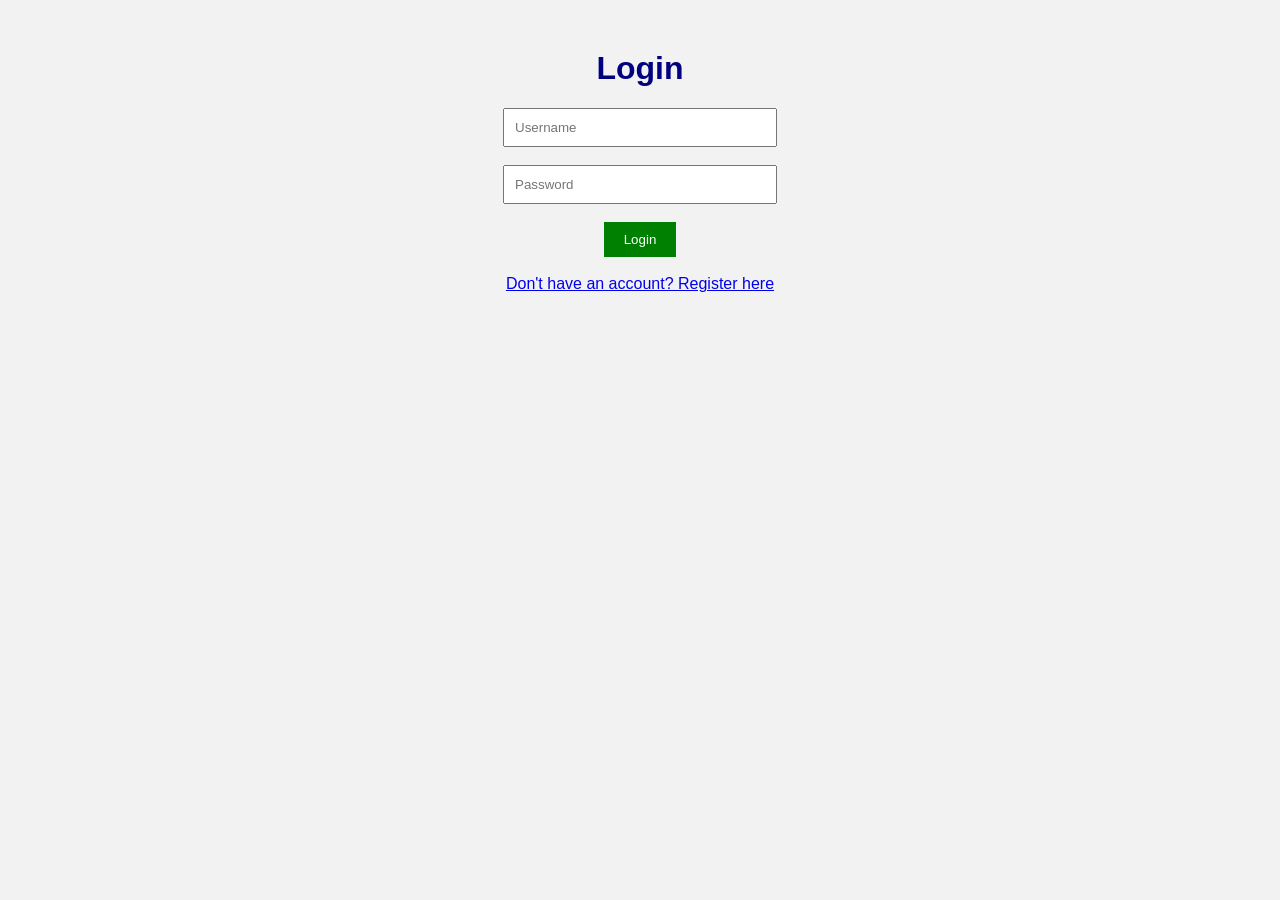
<file: index.html>
<!DOCTYPE html>
<html>
<head>
    <title>Login Page</title>
    <link rel="stylesheet" href="style.css">
</head>

<body>

    <h1>Login</h1>

    <input type="text" id="username" placeholder="Username">
    <br><br>

    <input type="password" id="password" placeholder="Password">
    <br><br>

    <button onclick="loginUser()">Login</button>

    <br><br>

    <a href="register.html">Don't have an account? Register here</a>

    <script>
function loginUser() {
    let user = document.getElementById("username").value.trim();
    let pass = document.getElementById("password").value.trim();

    let storedEmail = localStorage.getItem("userEmail");
    let storedPassword = localStorage.getItem("userPassword");

    if (user === "" || pass === "") {
        alert("Please fill all fields!");
        return;
    }

    if (user === storedEmail && pass === storedPassword) {
        alert("Login successful!");
        window.location.href = "dashboard.html";
    } else {
        alert("Invalid credentials!");
    }
}
</script>

</body>
</html>
</file>
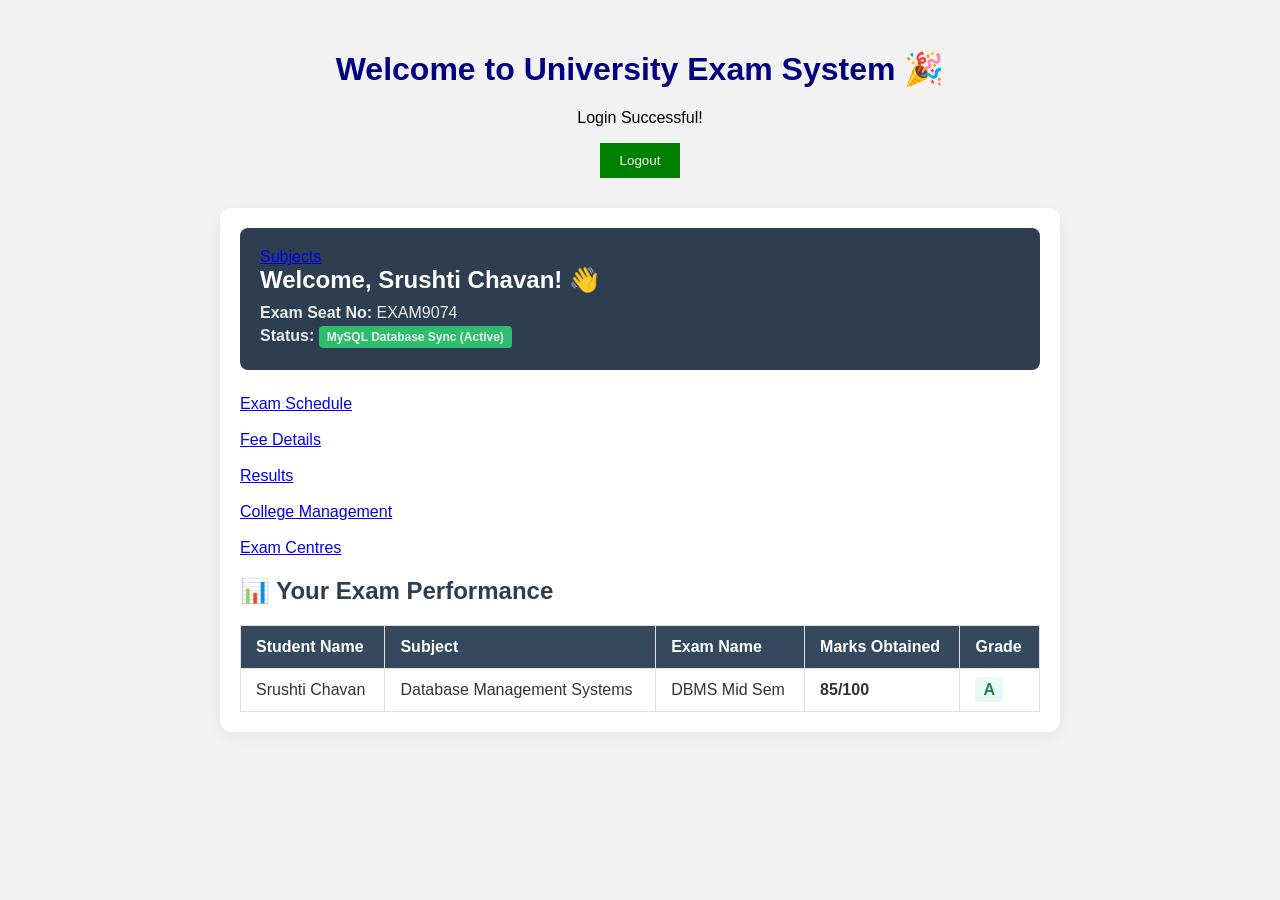
<file: dashboard.html>
<!DOCTYPE html>
<html>
<head>
    <title>Dashboard</title>
    <link rel="stylesheet" href="style.css">
</head>
<body>

    <h1>Welcome to University Exam System 🎉</h1>

    <p>Login Successful!</p>

    <button onclick="logout()">Logout</button>

    <script>
        function logout() {
            window.location.href = "login.html";
        }
    </script>
<style>
    .dashboard-view { font-family: 'Segoe UI', Arial, sans-serif; max-width: 800px; margin: 30px auto; padding: 20px; background: #ffffff; box-shadow: 0 4px 15px rgba(0,0,0,0.05); border-radius: 12px; text-align: left; }
    .profile-banner { background: #2c3e50; color: white; padding: 20px; border-radius: 8px; margin-bottom: 25px; }
    .profile-banner h3 { margin: 0 0 10px 0; font-size: 24px; }
    .profile-banner p { margin: 5px 0; opacity: 0.9; }
    .data-table { width: 100%; border-collapse: collapse; margin-top: 15px; background: white; }
    .data-table th, .data-table td { border: 1px solid #e0e0e0; padding: 12px 15px; text-align: left; color: #333; }
    .data-table th { background-color: #34495e; color: white; font-weight: 600; }
    .data-table tr:nth-child(even) { background-color: #f8f9fa; }
    .status-badge { background: #2ecc71; color: white; padding: 4px 8px; border-radius: 4px; font-size: 12px; font-weight: bold; }
</style>

<div class="dashboard-view">
    <div class="profile-banner">
        <a href="subjects.html">Subjects</a>
        <h3>Welcome, <span id="db-user">Student</span>! 👋</h3>
        <p><b>Exam Seat No:</b> <span id="db-seat">N/A</span></p>
        <p><b>Status:</b> <span class="status-badge">MySQL Database Sync (Active)</span></p>
    </div>

    <a href="schedule.html">Exam Schedule</a>

<br><br>

<a href="fees.html">Fee Details</a>

<br><br>

<a href="results.html">Results</a>

<br><br>

<a href="college.html">College Management</a>

<br><br>

<a href="centre.html">Exam Centres</a>

<h2 style="color:#2c3e50;">📊 Your Exam Performance</h2>

    <table class="data-table">
        <thead>
            <tr>
                <th>Student Name</th>
                <th>Subject</th>
                <th>Exam Name</th>
                <th>Marks Obtained</th>
                <th>Grade</th>
            </tr>
        </thead>
        <tbody>
            <tr>
                <td><span id="t-name">Student</span></td>
                <td>Database Management Systems</td>
                <td>DBMS Mid Sem</td>
                <td><b><span id="t-marks">0</span>/100</b></td>
                <td><mark style="background: #e8f8f5; color: #1e8449; padding: 4px 8px; border-radius: 4px; font-weight: bold;"><span id="t-grade">-</span></mark></td>
            </tr>
        </tbody>
    </table>
</div>

<script>
    
    
    const savedUser = localStorage.getItem("username") || "Srushti Chavan";
    const savedSeat = localStorage.getItem("seatNo") || "EXAM9074";
    const savedMarks = localStorage.getItem("marks") || "85";
    const savedGrade = localStorage.getItem("grade") || "A";


    document.getElementById("db-user").innerText = savedUser;
    document.getElementById("db-seat").innerText = savedSeat;
    document.getElementById("t-name").innerText = savedUser;
    document.getElementById("t-marks").innerText = savedMarks;
    document.getElementById("t-grade").innerText = savedGrade;
</script>
</body>
</html>
</file>
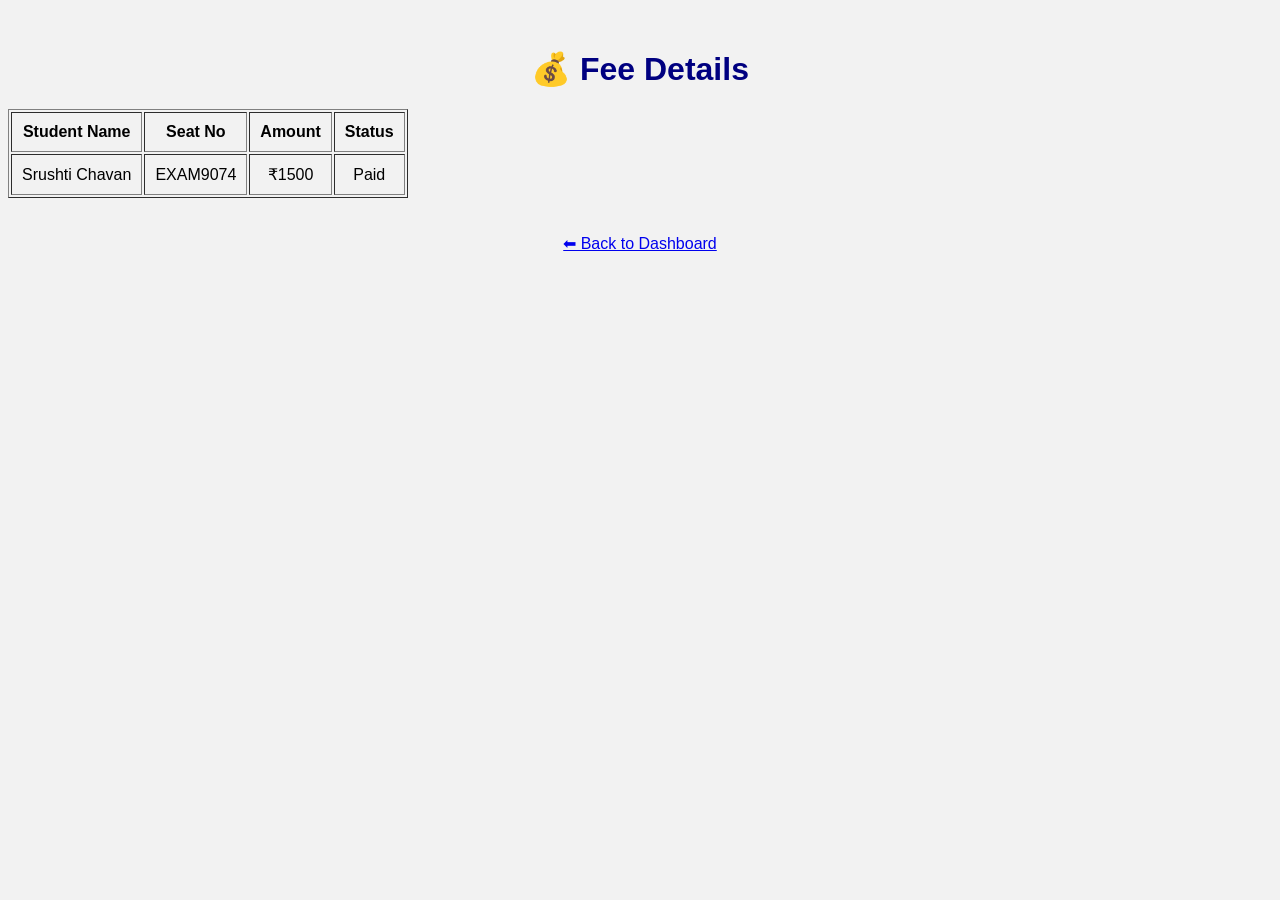
<file: fees.html>
<!DOCTYPE html>
<html>
<head>
    <title>Fee Details</title>
    <link rel="stylesheet" href="style.css">
</head>
<body>

<h1>💰 Fee Details</h1>

<table border="1" cellpadding="10">
<tr>
    <th>Student Name</th>
    <th>Seat No</th>
    <th>Amount</th>
    <th>Status</th>
</tr>

<tr>
    <td>Srushti Chavan</td>
    <td>EXAM9074</td>
    <td>₹1500</td>
    <td>Paid</td>
</tr>

</table>

<br><br>

<a href="dashboard.html">⬅ Back to Dashboard</a>

</body>
</html>
</file>
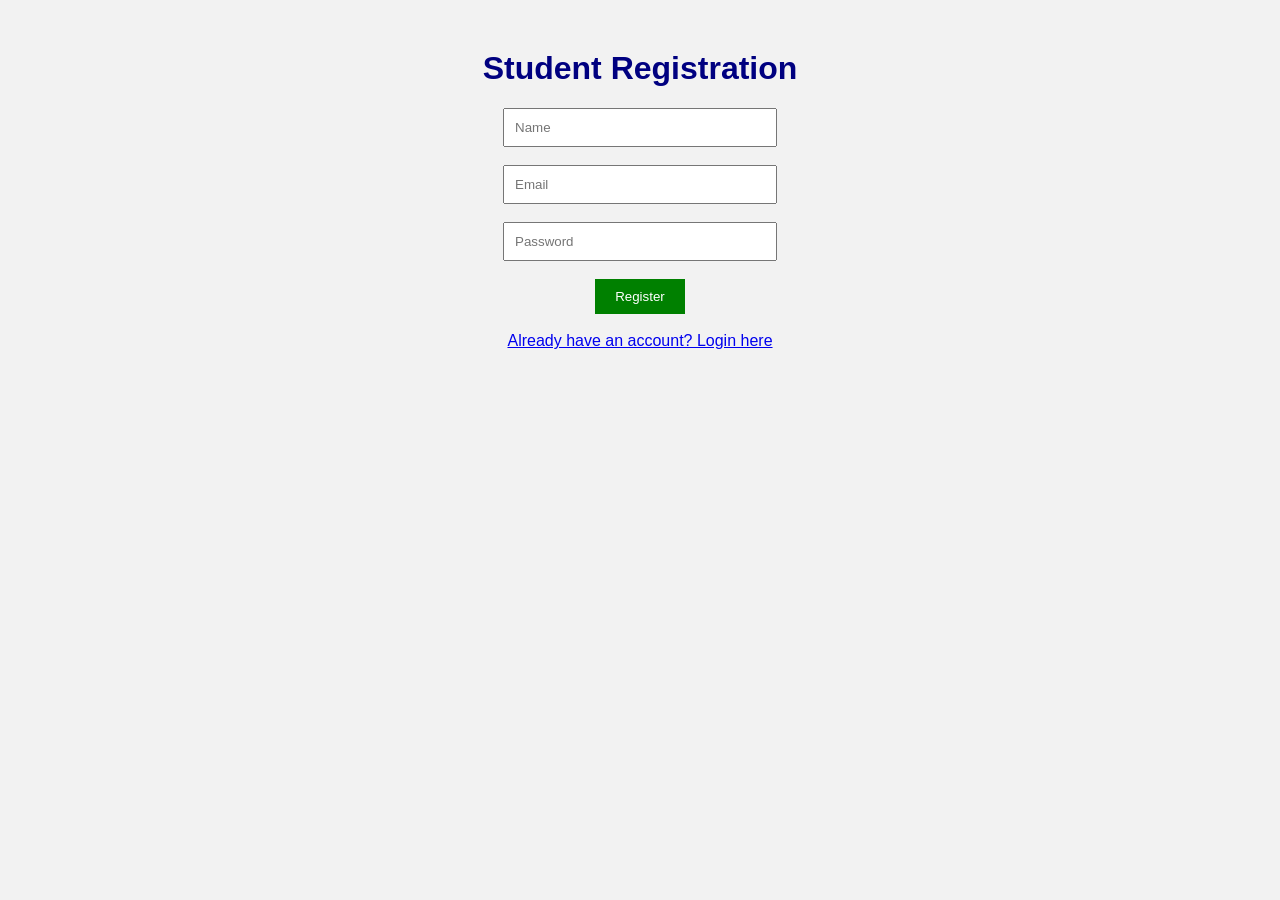
<file: register.html>
<!DOCTYPE html>
<html>
<head>
    <title>Student Registration</title>
    <link rel="stylesheet" href="style.css">
</head>

<body>

<h1>Student Registration</h1>

<input type="text" id="name" placeholder="Name">
<br><br>

<input type="email" id="email" placeholder="Email">
<br><br>

<input type="password" id="password" placeholder="Password">
<br><br>

<button onclick="registerUser()">Register</button>

<br><br>

<a href="login.html">Already have an account? Login here</a>

<script>
function registerUser() {
    let name = document.getElementById("name").value.trim();
    let email = document.getElementById("email").value.trim();
    let password = document.getElementById("password").value.trim();

    if (name === "" || email === "" || password === "") {
        alert("Please fill all fields!");
        return;
    }

    localStorage.setItem("userName", name);
    localStorage.setItem("userEmail", email);
    localStorage.setItem("userPassword", password);

    alert("Registration successful!");

    window.location.href = "login.html";
}
</script>

</body>
</html>
</file>
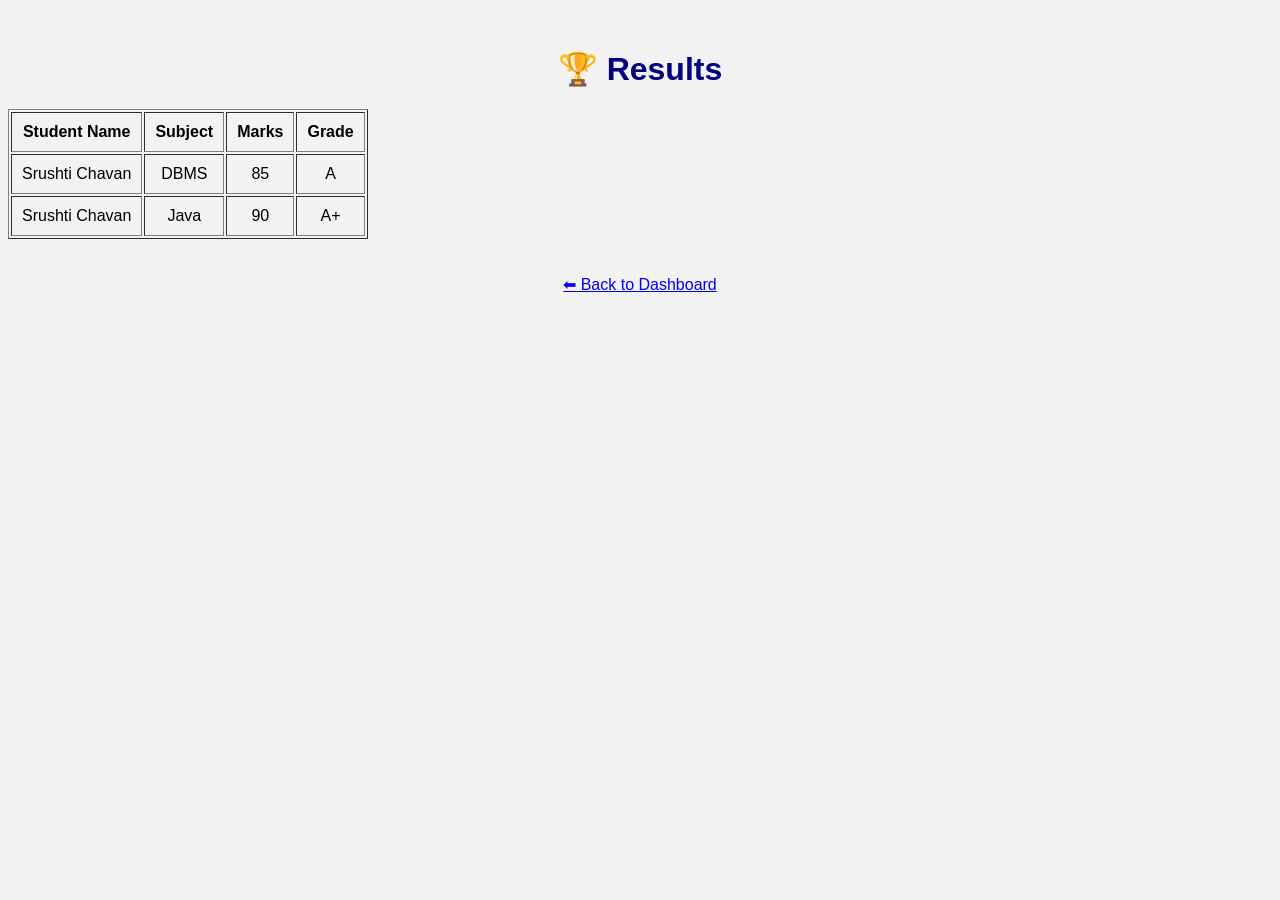
<file: results.html>
<!DOCTYPE html>
<html>
<head>
    <title>Results</title>
    <link rel="stylesheet" href="style.css">
</head>
<body>

<h1>🏆 Results</h1>

<table border="1" cellpadding="10">
<tr>
    <th>Student Name</th>
    <th>Subject</th>
    <th>Marks</th>
    <th>Grade</th>
</tr>

<tr>
    <td>Srushti Chavan</td>
    <td>DBMS</td>
    <td>85</td>
    <td>A</td>
</tr>

<tr>
    <td>Srushti Chavan</td>
    <td>Java</td>
    <td>90</td>
    <td>A+</td>
</tr>

</table>

<br><br>

<a href="dashboard.html">⬅ Back to Dashboard</a>

</body>
</html>
</file>
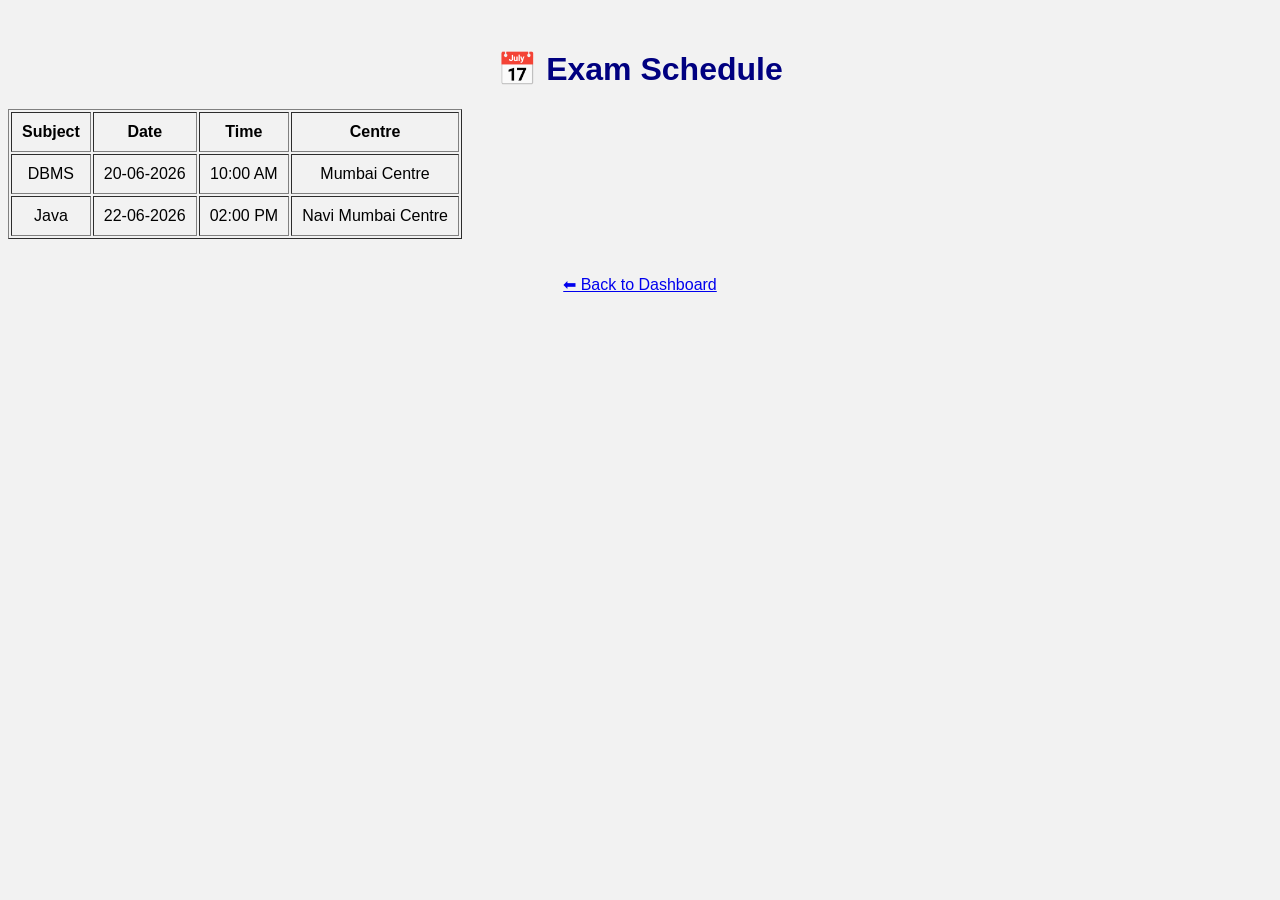
<file: schedule.html>
<!DOCTYPE html>
<html>
<head>
    <title>Exam Schedule</title>
    <link rel="stylesheet" href="style.css">
</head>
<body>

<h1>📅 Exam Schedule</h1>

<table border="1" cellpadding="10">
<tr>
    <th>Subject</th>
    <th>Date</th>
    <th>Time</th>
    <th>Centre</th>
</tr>

<tr>
    <td>DBMS</td>
    <td>20-06-2026</td>
    <td>10:00 AM</td>
    <td>Mumbai Centre</td>
</tr>

<tr>
    <td>Java</td>
    <td>22-06-2026</td>
    <td>02:00 PM</td>
    <td>Navi Mumbai Centre</td>
</tr>

</table>

<br><br>

<a href="dashboard.html">⬅ Back to Dashboard</a>

</body>
</html>
</file>
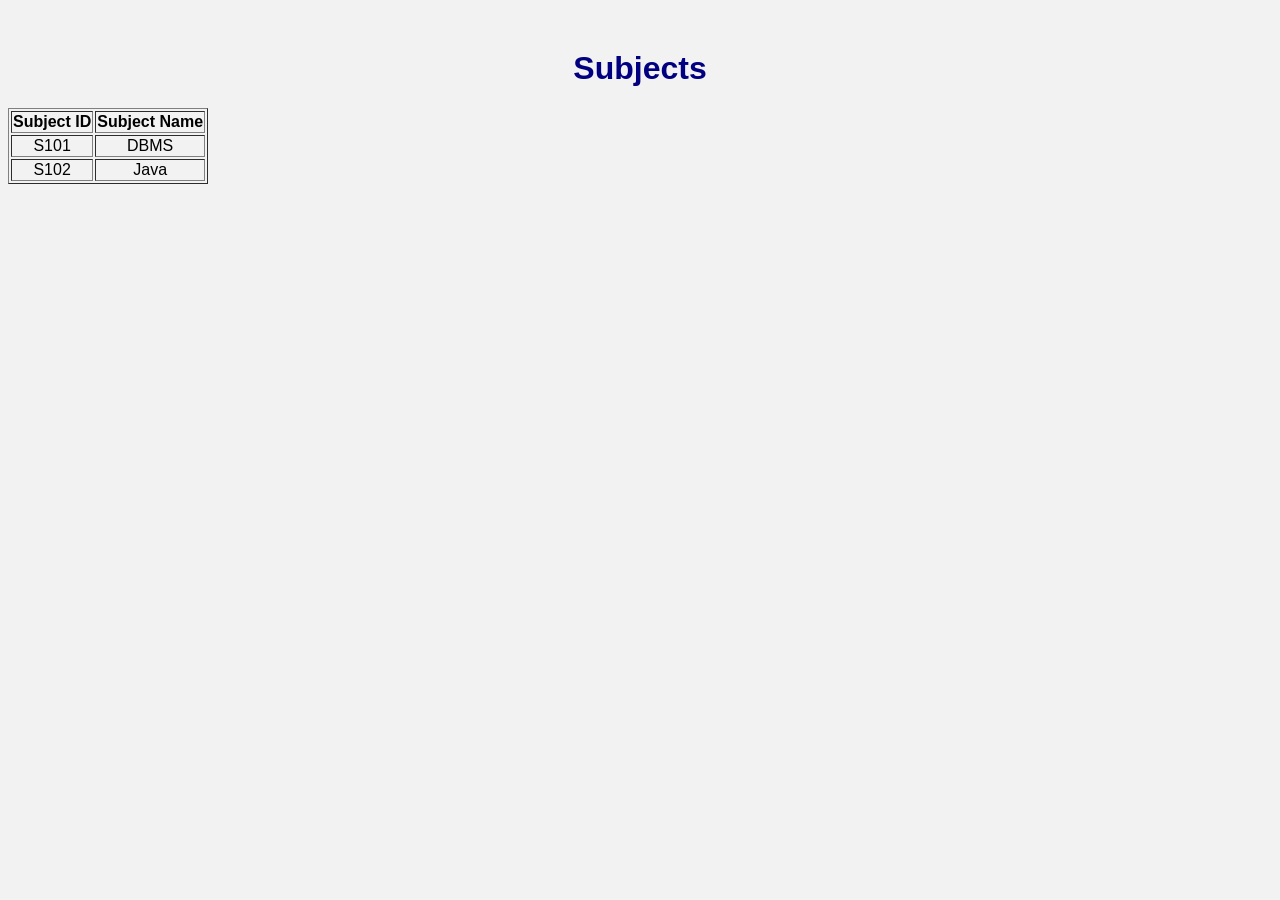
<file: subjects.html>
<!DOCTYPE html>
<html>
<head>
    <title>Subjects</title>
    <link rel="stylesheet" href="style.css">
</head>
<body>

<h1>Subjects</h1>

<table border="1">
<tr>
    <th>Subject ID</th>
    <th>Subject Name</th>
</tr>

<tr>
    <td>S101</td>
    <td>DBMS</td>
</tr>

<tr>
    <td>S102</td>
    <td>Java</td>
</tr>

</table>

</body>
</html>
</file>
<file: style.css>
body {
    font-family: Arial, sans-serif;
    background-color: #f2f2f2;
    text-align: center;
    margin-top: 50px;
}

h1 {
    color: navy;
}

input {
    padding: 10px;
    width: 250px;
}

button {
    padding: 10px 20px;
    background-color: green;
    color: white;
    border: none;
}
</file>
